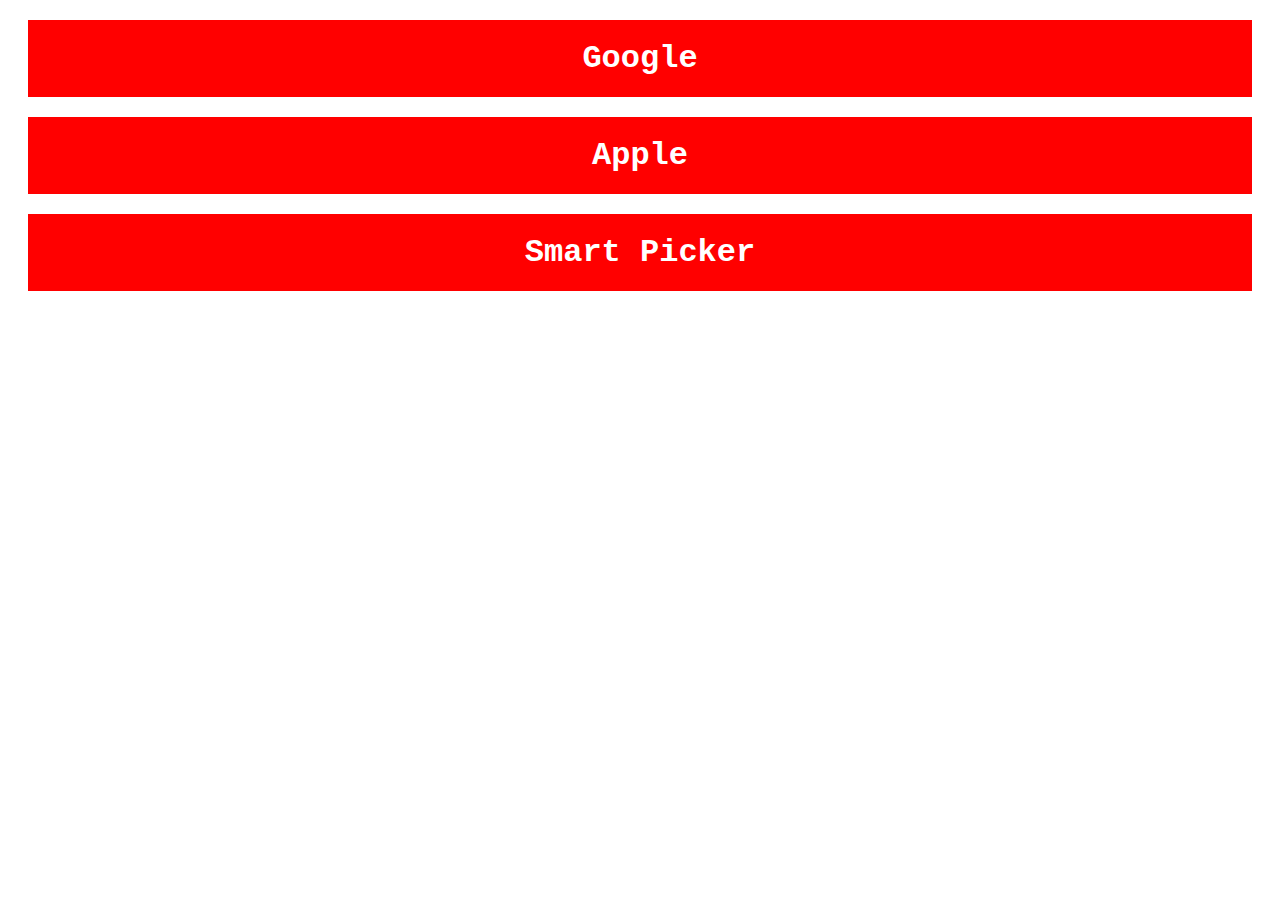
<file: index.html>
<!DOCTYPE html>
<html>
	<head>
		<title>Luke's AR Test Zone</title>
		<style type="text/css">
			.launcher-button{
				color:white;
				background-color:red;
				padding:20px;
				margin:20px;
				font-weight:bold;
				font-size:2em;
				text-align:center;
				font-family: 'Courier';
			}
		</style>
	</head>
	<body>
		<div class="launcher-buttons">
			<div class="launcher-button" onclick="launchGoogleSceneViewerAR()">
				Google
			</div>
			<div class="launcher-button" onclick="launchIOSQuickLookAR()">
				Apple
			</div>
			<div class="launcher-button" onclick="launchARView()">
				Smart Picker
			</div>
		</div>
		<script type="text/javaScript">
			var defaultGoogleUrl = "intent://arvr.google.com/scene-viewer/1.0?file=https://globalassets.hunter.com/download/assets/qcc_906.glb/a7edf2fc6c3711eea8d2c6f69c5c173a&utm_source=devtools#Intent;scheme=https;package=com.google.android.googlequicksearchbox;action=android.intent.action.VIEW;S.browser_fallback_url=https://developers.google.com/ar;end;";
			var defaultAppleUrl = "https://globalassets.hunter.com/download/assets/qcc_906.glb/a7edf2fc6c3711eea8d2c6f69c5c173a";
		
			function launchIOSQuickLookAR(usdzSrc) {
			  const anchor = document.createElement('a');
			  anchor.setAttribute('rel', 'ar');
			  anchor.appendChild(document.createElement('img'));
			  if(usdzSrc == null){
				usdzSrc = defaultAppleUrl
			  }
			  anchor.setAttribute('href', usdzSrc);
			  anchor.click();
			}
			
			function launchGoogleSceneViewerAR(usdzSrc) {
			  const anchor = document.createElement('a');
			  if(usdzSrc == null){
				usdzSrc = defaultGoogleUrl
			  }
			  anchor.setAttribute('href', usdzSrc);
			  anchor.click();
			}
			
			function launchARView(usdzSrc){
				const a = document.createElement("a");
				if (a.relList.supports("ar")) {
					launchIOSQuickLookAR(usdzSrc);
				}else{
					launchGoogleSceneViewerAR(usdzSrc);
				}
			}
		</script>
	</body>
</html>
</file>
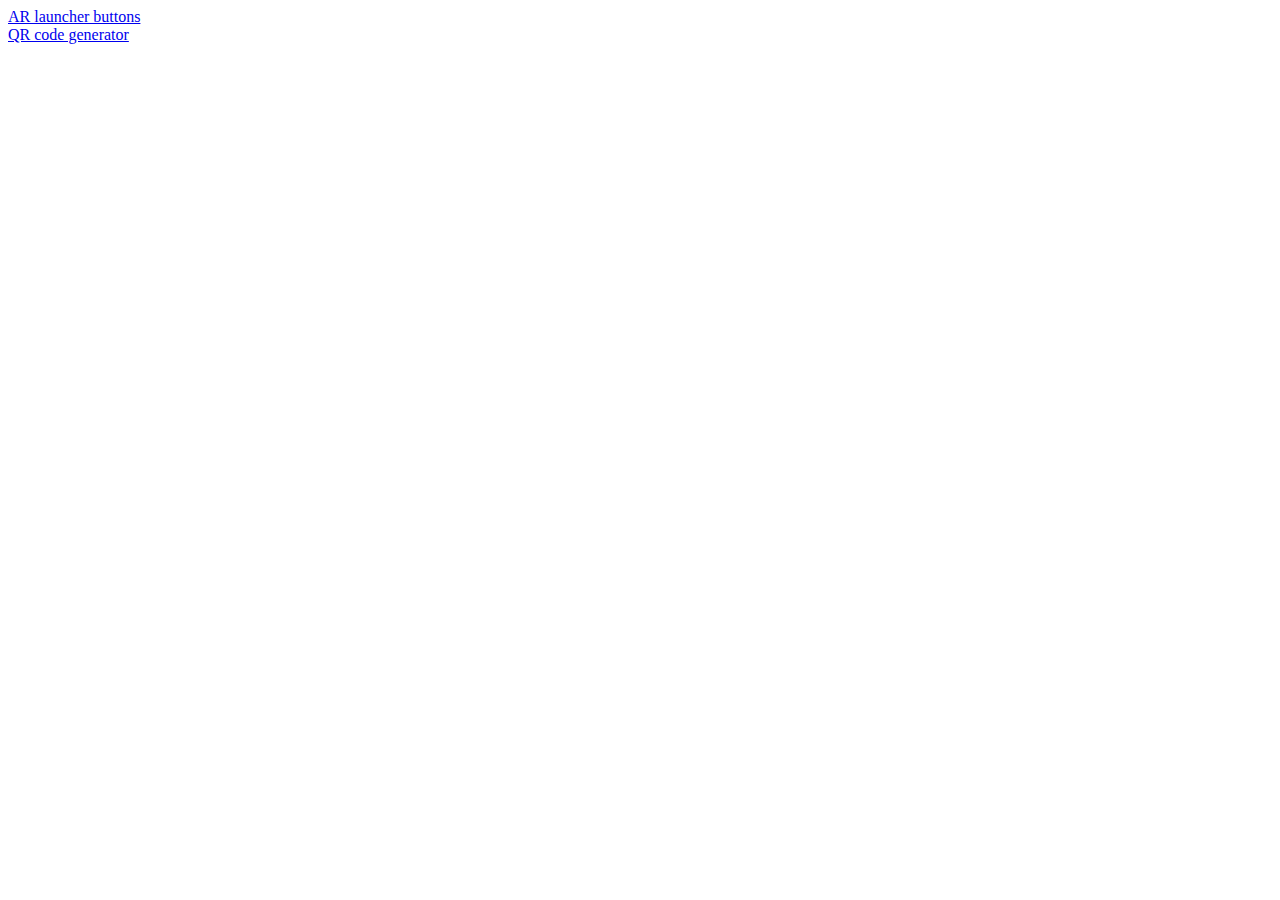
<file: archive/index.html>
<!DOCTYPE html>
<html>
	<head>
		<title>lbranson hunter link tree</title>
	</head>
	<body>
		<a href="./ArLauncherButtons.html">AR launcher buttons</a>
		<br />
		<a href="./QrCodeGenerator.html">QR code generator</a>
	</body>
</html>
</file>
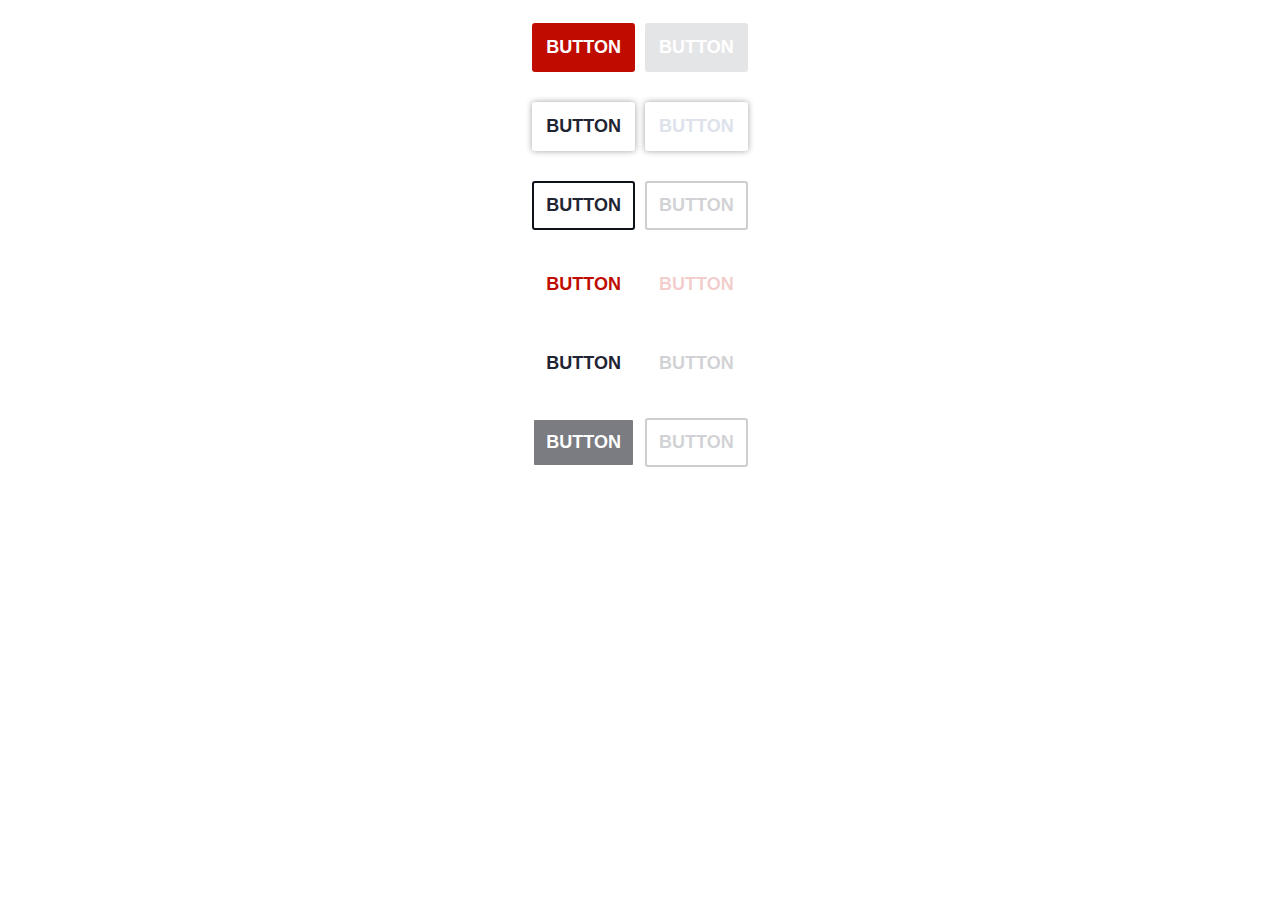
<file: ds2-demos/buttons/index.html>
<!DOCTYPE html>

<html>
	<head>
		<link rel="stylesheet" href="../main.css"/>
		<style type="text/css">
			.button-row{
				display:flex;
				flex-direction:row;
				justify-content: center;
				padding:10px;
			}
		</style>
	</head>
	<body>
		<div class="button-row">
			<div class="ds2c-button">
				<button>button</button>
			</div>
			<br />
			<div class="ds2c-button">
				<button disabled>button</button>
			</div>
		</div>

		<div class="button-row">
			<div class="ds2c-button ds2m-white">
				<button>button</button>
			</div>
			<br />
			<div class="ds2c-button ds2m-white">
				<button disabled>button</button>
			</div>
		</div>

		<div class="button-row">
			<div class="ds2c-button ds2m-outline">
				<button>button</button>
			</div>
			<br />
			<div class="ds2c-button ds2m-outline">
				<button disabled>button</button>
			</div>
		</div>
		<div class="button-row">
			<div class="ds2c-button ds2m-primary-text">
				<button>button</button>
			</div>
			<br />
			<div class="ds2c-button ds2m-primary-text">
				<button disabled>button</button>
			</div>
		</div>

		<div class="button-row">
			<div class="ds2c-button ds2m-black-text">
				<button>button</button>
			</div>
			<br />
			<div class="ds2c-button ds2m-black-text">
				<button disabled>button</button>
			</div>
		</div>

		<div class="button-row">
			<div class="ds2c-button ds2m-neutral-translucent">
				<button>button</button>
			</div>
			<br />
			<div class="ds2c-button ds2m-neutral-translucent">
				<button disabled>button</button>
			</div>
		</div>
	</body>
</html>
</file>
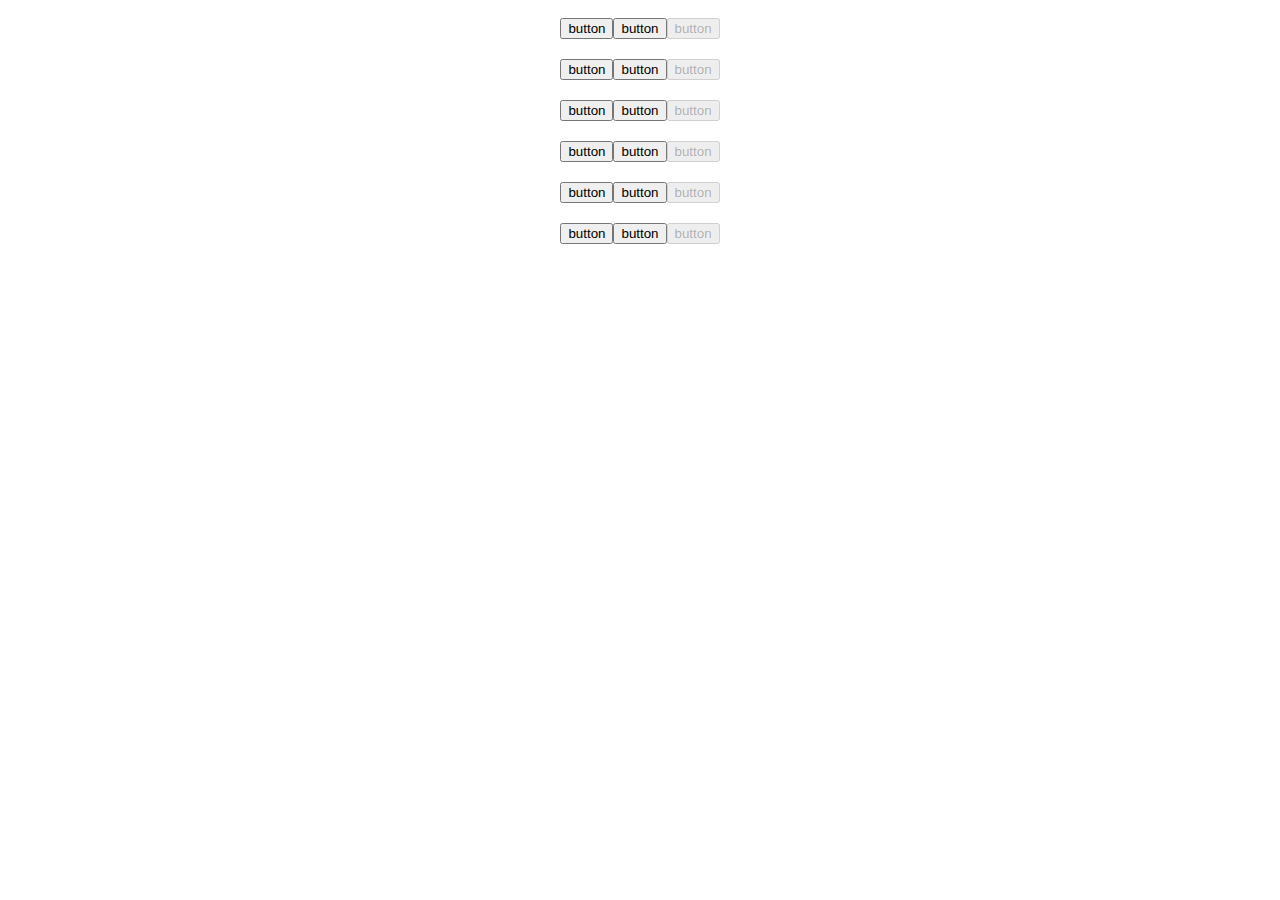
<file: ds2-style/button-holder.html>
<!DOCTYPE html>

<html>
	<head>
		<link rel="stylesheet" href="C:\Users\lbranson\source\repos\hunter-styles-ds2\dist/main.css"/>
		<style type="text/css">
			.button-row{
				display:flex;
				flex-direction:row;
				justify-content: center;
				padding:10px;
			}
		</style>
	</head>
	<body>
		<div class="button-row">
			<div class="ds2c-button">
				<button>button</button>
			</div>
			<div class="ds2c-button ds2m-loading">
				<button>button</button>
			</div>
			<div class="ds2c-button">
				<button disabled>button</button>
			</div>
		</div>

		<div class="button-row">
			<div class="ds2c-button ds2m-white">
				<button>button</button>
			</div>
			<div class="ds2c-button ds2m-white ds2m-loading">
				<button>button</button>
			</div>
			<div class="ds2c-button ds2m-white">
				<button disabled>button</button>
			</div>
		</div>

		<div class="button-row">
			<div class="ds2c-button ds2m-outline">
				<button>button</button>
			</div>
			<div class="ds2c-button ds2m-outline ds2m-loading">
				<button>button</button>
			</div>
			<div class="ds2c-button ds2m-outline">
				<button disabled>button</button>
			</div>
		</div>
		<div class="button-row">
			<div class="ds2c-button ds2m-primary-text">
				<button>button</button>
			</div>
			<div class="ds2c-button ds2m-primary-text ds2m-loading">
				<button>button</button>
			</div>
			<div class="ds2c-button ds2m-primary-text">
				<button disabled>button</button>
			</div>
		</div>

		<div class="button-row">
			<div class="ds2c-button ds2m-black-text">
				<button>button</button>
			</div>
			<div class="ds2c-button ds2m-black-text ds2m-loading">
				<button>button</button>
			</div>
			<div class="ds2c-button ds2m-black-text">
				<button disabled>button</button>
			</div>
		</div>

		<div class="button-row">
			<div class="ds2c-button ds2m-neutral-translucent">
				<button>button</button>
			</div>
			<div class="ds2c-button ds2m-neutral-translucent ds2m-loading">
				<button>button</button>
			</div>
			<div class="ds2c-button ds2m-neutral-translucent">
				<button disabled>button</button>
			</div>
		</div>
	</body>
</html>
</file>
<file: ds2-demos/main.css>
@import url("https://fonts.googleapis.com/css2?family=Roboto+Flex:opsz,wght@8..144,100..1000&display=swap");
:root {
  font-family: "Roboto Flex", sans-serif;
  font-optical-sizing: auto;
  font-weight: normal;
  font-style: normal;
  font-variation-settings: "slnt" 0, "wdth" 100, "GRAD" 0, "XTRA" 468, "YOPQ" 79, "YTAS" 750, "YTDE" -203, "YTFI" 738, "YTLC" 514, "YTUC" 712;
}

:root {
  --ds2v-color-black: #0D111A;
  --ds2v-color-text: #1F2533;
  --ds2v-color-white: #FFFFFF;
  --ds2v-color-primary: #C00C00;
  --ds2v-color-primary-dark: #A80B00;
  --ds2v-color-primary-darker: #900900;
  --ds2v-color-primary-darkest: #780800;
  --ds2v-color-primary-light: #D86760;
  --ds2v-color-primary-active: #D30D00;
  --ds2v-color-neutral: #6B7280;
  --ds2v-color-neutral-dark: #525866;
  --ds2v-color-neutral-darker: #373F4D;
  --ds2v-color-neutral-light: #BCC1CC;
  --ds2v-color-neutral-lighter: #DDE2EB;
  --ds2v-color-info: #0078bd;
  --ds2v-color-info-dark: #000748;
  --ds2v-color-info-light: #75eaeb;
  --ds2v-color-success: #00C00C;
  --ds2v-color-success-dark: #007808;
  --ds2v-color-success-light: #60D867;
  --ds2v-color-warning: #cb4d00;
  --ds2v-color-warning-dark: #580000;
  --ds2v-color-warning-light: #ffc729;
  --ds2v-color-danger: #C00C00;
  --ds2v-color-danger-dark: #780800;
  --ds2v-color-danger-light: #D86760;
}

/*
Styles for button component

Example markup:

<div class="ds2c-button">
	<button>button</button>
</div>

*/
.ds2c-button {
  padding: 5px;
  --ds2f-default-shadow: none;
  --ds2f-default-color: #C00C00;
  --ds2f-default-border-color: rgba(0,0,0,0);
  --ds2f-default-text-color: #FFFFFF;
  --ds2f-default-opacity: 1;
  --ds2f-hover-shadow: 0px 2px 4px 0px rgba(0,0,0,0.297);
  --ds2f-hover-border-color: rgba(0,0,0,0);
  --ds2f-hover-color: #D30D00;
  --ds2f-hover-text-color: #FFFFFF;
  --ds2f-hover-opacity: 1;
  --ds2f-active-shadow: none;
  --ds2f-active-color: #900900;
  --ds2f-active-border-color: rgba(0,0,0,0);
  --ds2f-active-text-color: #FFFFFF;
  --ds2f-active-opacity: 1;
  --ds2f-focus-shadow: 0px 0px 8px 0px rgba(0,0,0,0.205);
  --ds2f-focus-border-color: rgba(0,0,0,0);
  --ds2f-focus-color: #900900;
  --ds2f-focus-text-color: #FFFFFF;
  --ds2f-focus-opacity: 1;
  --ds2f-disabled-shadow: none;
  --ds2f-disabled-color: #525866;
  --ds2f-disabled-border-color: #525866;
  --ds2f-disabled-text-color: #FFFFFF;
  --ds2f-disabled-opacity: 0.15;
}
.ds2c-button.ds2m-fullwidth {
  width: 100%;
  display: flex;
  flex-direction: row;
  justify-content: center;
}
.ds2c-button.ds2m-white {
  --ds2f-default-shadow: 0px 0px 6.3px 0px rgba(0,0,0,0.374);
  --ds2f-default-color: #FFFFFF;
  --ds2f-default-border-color: rgba(0,0,0,0);
  --ds2f-default-text-color: #1F2533;
  --ds2f-default-opacity: 1;
  --ds2f-hover-shadow: 0px 0px 10.9px 0px rgba(0,0,0,0.374);
  --ds2f-hover-color: #FFFFFF;
  --ds2f-hover-border-color: rgba(0,0,0,0);
  --ds2f-hover-text-color: #6B7280;
  --ds2f-hover-opacity: 1;
  --ds2f-active-shadow: 0px 0px 10.9px 0px rgba(0,0,0,0.374);
  --ds2f-active-color: #FFFFFF;
  --ds2f-active-border-color: rgba(0,0,0,0);
  --ds2f-active-text-color: #1F2533;
  --ds2f-active-opacity: 1;
  --ds2f-focus-shadow: 0px 0px 10.9px 0px rgba(0,0,0,0.374);
  --ds2f-focus-color: #FFFFFF;
  --ds2f-focus-border-color: rgba(0,0,0,0);
  --ds2f-focus-text-color: #525866;
  --ds2f-focus-opacity: 1;
  --ds2f-disabled-shadow: 0px 0px 6.3px 0px rgba(0,0,0,0.374);
  --ds2f-disabled-color: #FFFFFF;
  --ds2f-disabled-border-color: #FFFFFF;
  --ds2f-disabled-text-color: #DDE2EB;
  --ds2f-disabled-opacity: 1;
}
.ds2c-button.ds2m-outline {
  --ds2f-default-shadow: none;
  --ds2f-default-color: #FFFFFF;
  --ds2f-default-border-color: #0D111A;
  --ds2f-default-text-color: #1F2533;
  --ds2f-default-opacity: 1;
  --ds2f-hover-shadow: 0px 0px 8px 0px rgba(0,0,0, 0.20);
  --ds2f-hover-color: #FFFFFF;
  --ds2f-hover-border-color: #6B7280;
  --ds2f-hover-text-color: #6B7280;
  --ds2f-hover-opacity: 1;
  --ds2f-active-shadow: none;
  --ds2f-active-color: #FFFFFF;
  --ds2f-active-border-color: #0D111A;
  --ds2f-active-text-color: #1F2533;
  --ds2f-active-opacity: 1;
  --ds2f-focus-shadow: none;
  --ds2f-focus-color: #DDE2EB;
  --ds2f-focus-border-color: #6B7280;
  --ds2f-focus-text-color: #6B7280;
  --ds2f-focus-opacity: 1;
  --ds2f-disabled-shadow: none;
  --ds2f-disabled-color: #FFFFFF;
  --ds2f-disabled-border-color: #0D111A;
  --ds2f-disabled-text-color: #1F2533;
  --ds2f-disabled-opacity: 0.2;
}
.ds2c-button.ds2m-primary-text {
  --ds2f-default-shadow: none;
  --ds2f-default-color: #00000000;
  --ds2f-default-border-color: rgba(0,0,0,0);
  --ds2f-default-text-color: #C00C00;
  --ds2f-default-opacity: 1;
  --ds2f-hover-shadow: none;
  --ds2f-hover-color: #00000000;
  --ds2f-hover-border-color: #C00C00;
  --ds2f-hover-text-color: #C00C00;
  --ds2f-hover-opacity: 1;
  --ds2f-active-shadow: none;
  --ds2f-active-color: rgba(192, 12, 0, 0.2);
  --ds2f-active-border-color: #C00C00;
  --ds2f-active-text-color: #C00C00;
  --ds2f-active-opacity: 1;
  --ds2f-focus-shadow: none;
  --ds2f-focus-color: #00000000;
  --ds2f-focus-border-color: rgba(192, 12, 0, 0.2);
  --ds2f-focus-text-color: #C00C00;
  --ds2f-focus-opacity: 1;
  --ds2f-disabled-shadow: none;
  --ds2f-disabled-color: #00000000;
  --ds2f-disabled-border-color: rgba(0,0,0,0);
  --ds2f-disabled-text-color: #C00C00;
  --ds2f-disabled-opacity: 0.2;
}
.ds2c-button.ds2m-black-text {
  --ds2f-default-shadow: none;
  --ds2f-default-color: #00000000;
  --ds2f-default-border-color: rgba(0,0,0,0);
  --ds2f-default-text-color: #1F2533;
  --ds2f-default-opacity: 1;
  --ds2f-hover-shadow: none;
  --ds2f-hover-color: #00000000;
  --ds2f-hover-border-color: #0D111A;
  --ds2f-hover-text-color: #1F2533;
  --ds2f-hover-opacity: 1;
  --ds2f-active-shadow: none;
  --ds2f-active-color: rgba(13, 17, 26, 0.2);
  --ds2f-hover-border-color: #0D111A;
  --ds2f-active-text-color: #1F2533;
  --ds2f-active-opacity: 1;
  --ds2f-focus-shadow: none;
  --ds2f-focus-color: #00000000;
  --ds2f-focus-border-color: rgba(13, 17, 26, 0.2);
  --ds2f-focus-text-color: #1F2533;
  --ds2f-focus-opacity: 1;
  --ds2f-disabled-shadow: none;
  --ds2f-disabled-color: #00000000;
  --ds2f-disabled-border-color: rgba(0,0,0,0);
  --ds2f-disabled-text-color: #1F2533;
  --ds2f-disabled-opacity: 0.2;
}
.ds2c-button.ds2m-neutral-translucent {
  --ds2f-default-shadow: none;
  --ds2f-default-color: rgba(13, 17, 26, 0.55);
  --ds2f-default-border-color: #FFFFFF;
  --ds2f-default-text-color: #FFFFFF;
  --ds2f-default-opacity: 1;
  --ds2f-hover-shadow: 0px 0px 8px 0px rgba(0,0,0, 0.20);
  --ds2f-hover-color: rgba(13, 17, 26, 0.6);
  --ds2f-hover-border-color: #FFFFFF;
  --ds2f-hover-text-color: #FFFFFF;
  --ds2f-hover-opacity: 1;
  --ds2f-active-shadow: 0px 0px 8px 0px rgba(0,0,0, 0.20);
  --ds2f-active-color: rgba(13, 17, 26, 0.7);
  --ds2f-active-border-color: #FFFFFF;
  --ds2f-active-text-color: #FFFFFF;
  --ds2f-active-opacity: 1;
  --ds2f-focus-shadow: none;
  --ds2f-focus-color: rgba(13, 17, 26, 0.6);
  --ds2f-focus-border-color: #FFFFFF;
  --ds2f-focus-text-color: #FFFFFF;
  --ds2f-focus-opacity: 1;
  --ds2f-disabled-shadow: none;
  --ds2f-disabled-color: #FFFFFF;
  --ds2f-disabled-border-color: #0D111A;
  --ds2f-disabled-text-color: #1F2533;
  --ds2f-disabled-opacity: 0.2;
}
.ds2c-button button {
  width: fit-content;
  outline: none;
  text-transform: uppercase;
  font-weight: 900;
  border-style: solid;
}
.ds2c-button button {
  background-color: var(--ds2f-default-color);
  box-shadow: var(--ds2f-default-shadow);
  border-color: var(--ds2f-default-border-color);
  color: var(--ds2f-default-text-color);
  opacity: var(--ds2f-default-opacity);
}
.ds2c-button button:enabled {
  transition: border-color 0.5s, background-color 0.5s, color 0.5s, box-shadow 0.5s;
}
.ds2c-button button:enabled:hover:not(:active) {
  background-color: var(--ds2f-hover-color);
  box-shadow: var(--ds2f-hover-shadow);
  border-color: var(--ds2f-hover-border-color);
  color: var(--ds2f-hover-text-color);
  opacity: var(--ds2f-hover-opacity);
  cursor: pointer;
}
.ds2c-button button:enabled:focus {
  background-color: var(--ds2f-focus-color);
  box-shadow: var(--ds2f-focus-shadow);
  border-color: var(--ds2f-focus-border-color);
  color: var(--ds2f-focus-text-color);
  opacity: var(--ds2f-focus-opacity);
}
.ds2c-button button:enabled:active {
  background-color: var(--ds2f-active-color);
  box-shadow: var(--ds2f-active-shadow);
  border-color: var(--ds2f-active-border-color);
  color: var(--ds2f-active-text-color);
  opacity: var(--ds2f-active-opacity);
  transition: none;
}
.ds2c-button button:disabled {
  background-color: var(--ds2f-disabled-color);
  box-shadow: var(--ds2f-disabled-shadow);
  border-color: var(--ds2f-disabled-border-color);
  color: var(--ds2f-disabled-text-color);
  opacity: var(--ds2f-disabled-opacity);
}
.ds2c-button button {
  border-radius: 3px;
  padding: 8px;
  font-size: 13px;
  border-width: 1.5px;
}
@media (min-width: 992px) {
  .ds2c-button button {
    border-radius: 3px;
    padding: 12px;
    font-size: 18px;
    border-width: 2.5px;
  }
}
@media (min-width: 1366px) {
  .ds2c-button button {
    border-radius: 3px;
    padding: 15px;
    font-size: 22px;
    border-width: 3px;
  }
}
</file>
